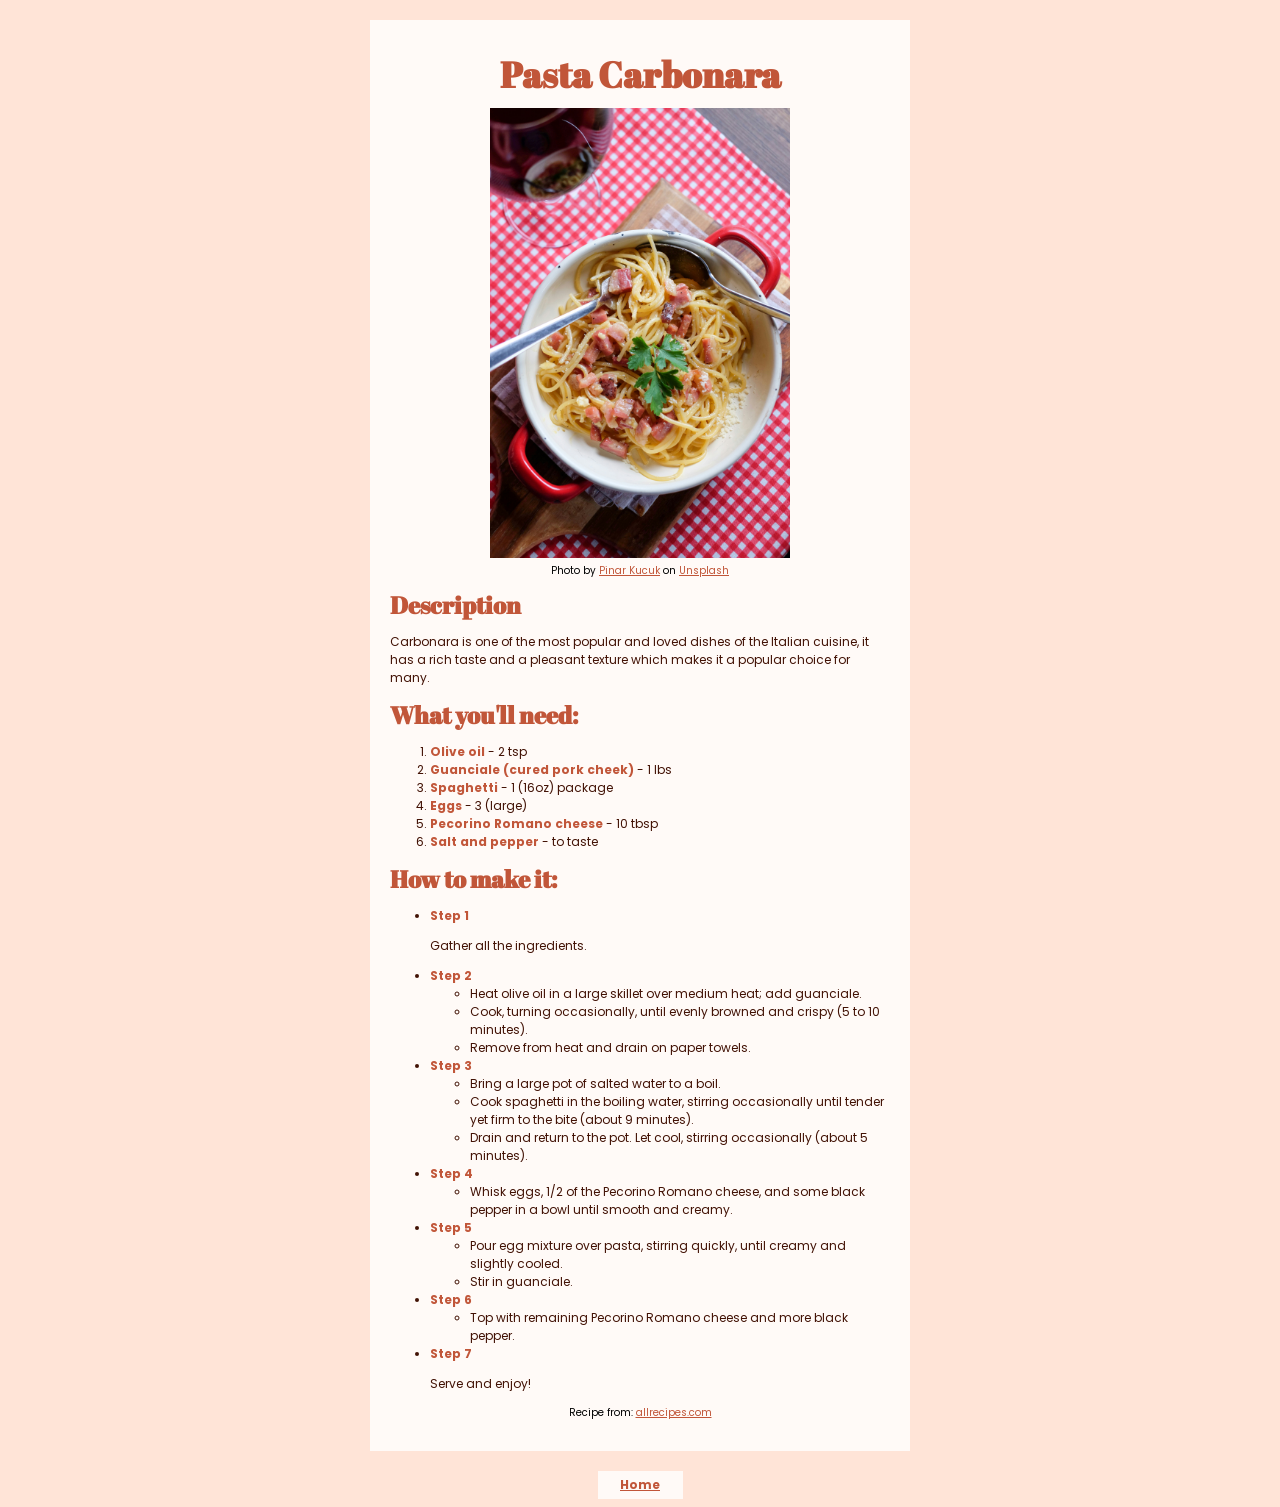
<file: recipes/carbonara.html>
<!DOCTYPE html>
<html lang="en">
<head>
    <meta charset="UTF-8">
    <meta name="viewport" content="width=device-width, initial-scale=1.0">
    <link rel="stylesheet" href="../css/style.css">
    <link rel="stylesheet" href="https://fonts.googleapis.com/css?family=Abril Fatface">
    <link rel="stylesheet" href='https://fonts.googleapis.com/css?family=Poppins'>
    <title>Pasta Carbonara</title>
</head>
<body>
    <div class="card">
    <h1 class="title">Pasta Carbonara</h1>
    <img src="../img/carbonara.jpg" alt="A photo of cooked pasta on a plate" width="300">
    <p class="source">Photo by <a href="https://unsplash.com/@pinarimsi?utm_source=unsplash&utm_medium=referral&utm_content=creditCopyText" target="_blank" rel="noreferrer">Pinar Kucuk</a> on <a href="https://unsplash.com/photos/bowl-of-pasta-QuFm328PV88?utm_source=unsplash&utm_medium=referral&utm_content=creditCopyText" target="_blank" rel="noreferrer">Unsplash</a></p>
    <h2 class="sub-title">Description</h2>
    <p class="list">Carbonara is one of the most popular and loved dishes of the Italian cuisine, it has a rich taste and a pleasant texture which makes it a popular choice for many.</p>
    <h2 class="sub-title">What you'll need:</h2>
    <ol class="list">
        <li><strong>Olive oil</strong> - 2 tsp </li>
        <li><strong>Guanciale (cured pork cheek)</strong> - 1 lbs</li>
        <li><strong>Spaghetti</strong> - 1 (16oz) package</li>
        <li><strong>Eggs</strong> - 3 (large)</li>
        <li><strong>Pecorino Romano cheese</strong> - 10 tbsp</li>
        <li><strong>Salt and pepper</strong> - to taste</li>
    </ol>
    <h2 class="sub-title">How to make it:</h2>
    <ul class="list">
        <li><strong>Step 1</strong>
            <p>Gather all the ingredients.</p>
        </li>
        <li><strong>Step 2</strong>
            <ul>
                <li>Heat olive oil in a large skillet over medium heat; add guanciale.</li>
                <li>Cook, turning occasionally, until evenly browned and crispy (5 to 10 minutes).</li>
                <li>Remove from heat and drain on paper towels.</li>
            </ul>
        </li>
        <li><strong>Step 3</strong>
            <ul>
                <li>Bring a large pot of salted water to a boil.</li>
                <li>Cook spaghetti in the boiling water, stirring occasionally until tender yet firm to the bite (about 9 minutes).</li>
                <li>Drain and return to the pot. Let cool, stirring occasionally (about 5 minutes).</li>
            </ul>
        </li>
        <li><strong>Step 4</strong></li>
        <ul>
            <li>Whisk eggs, 1/2 of the Pecorino Romano cheese, and some black pepper in a bowl until smooth and creamy.</li>
        </ul>
        <li><strong>Step 5</strong></li>
        <ul>
            <li>Pour egg mixture over pasta, stirring quickly, until creamy and slightly cooled.</li>
            <li>Stir in guanciale.</li>
        </ul>
        <li><strong>Step 6</strong></li>
        <ul>
            <li>Top with remaining Pecorino Romano cheese and more black pepper.</li>
        </ul>
        <li><strong>Step 7</strong></li>
        <p>Serve and enjoy!</p>
    </ul>
    <p class="source">Recipe from: <a href="https://www.allrecipes.com/recipe/245775/spaghetti-alla-carbonara-the-traditional-italian-recipe/" target="_blank" rel="noreferrer">allrecipes.com</a></p>
    </div>
    <p id="home"><strong><a href="../index.html">Home</a></strong></p>
</body>
</html>
</file>
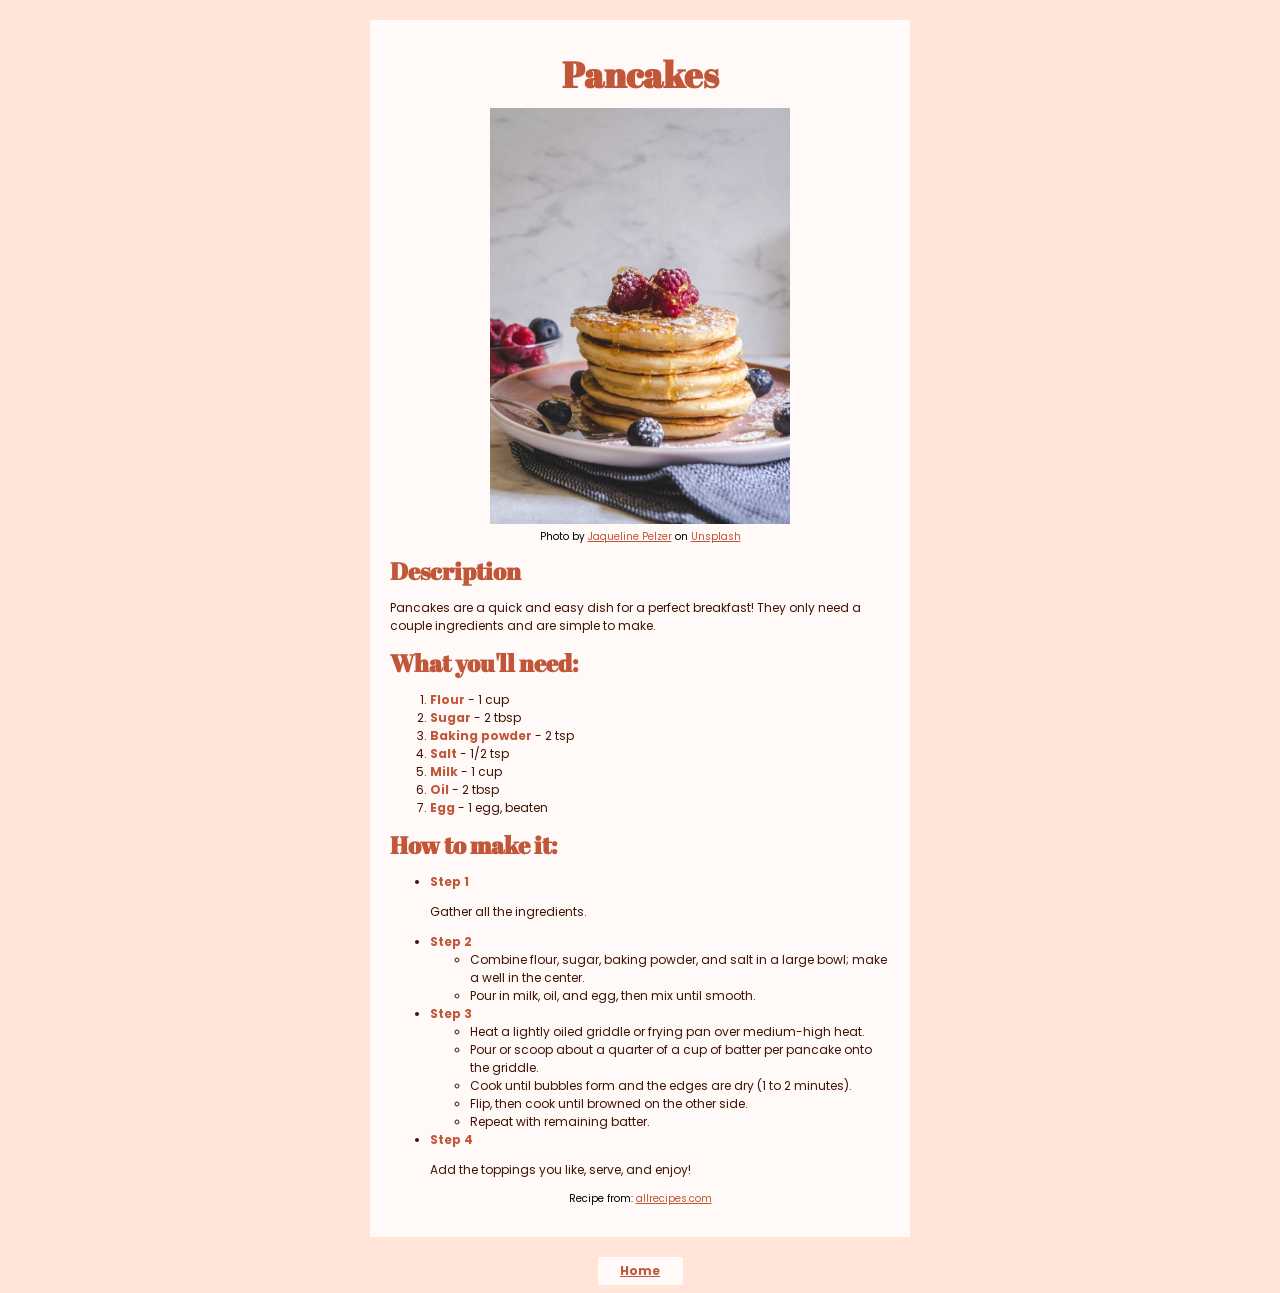
<file: recipes/pancakes.html>
<!DOCTYPE html>
<html lang="en">
<head>
    <meta charset="UTF-8">
    <meta name="viewport" content="width=device-width, initial-scale=1.0">
    <link rel="stylesheet" href="../css/style.css">
    <link rel="stylesheet" href="https://fonts.googleapis.com/css?family=Abril Fatface">
    <link rel="stylesheet" href="https://fonts.googleapis.com/css?family=Poppins">
    <title>Pancakes</title>
</head>
<body>
    <div class="card">
    <h1 class="title">Pancakes</h1>
    <img src="../img/pancake.jpg" alt="a photo of several pancakes with berries on a plate." width="300">
    <p class="source">Photo by <a href="https://unsplash.com/@jaqui123456?utm_source=unsplash&utm_medium=referral&utm_content=creditCopyText" target="_blank" rel="noreferrer">Jaqueline Pelzer</a> on <a href="https://unsplash.com/photos/pancakes-with-berries-on-white-ceramic-plate-MytHEJlzdcM?utm_source=unsplash&utm_medium=referral&utm_content=creditCopyText" target="_blank" rel="noreferrer">Unsplash</a></p>
    <h2 class="sub-title">Description</h2>
    <p class="list">Pancakes are a quick and easy dish for a perfect breakfast! They only need a couple ingredients and are simple to make.</p>
    <h2 class="sub-title">What you'll need:</h2>
    <ol class="list">
        <li><strong>Flour</strong> - 1 cup</li>
        <li><strong>Sugar</strong> - 2 tbsp</li>
        <li><strong>Baking powder</strong> - 2 tsp</li>
        <li><strong>Salt</strong> - 1/2 tsp</li>
        <li><strong>Milk</strong> - 1 cup</li>
        <li><strong>Oil</strong> - 2 tbsp</li>
        <li><strong>Egg</strong> - 1 egg, beaten</li>
    </ol>
    <h2 class="sub-title">How to make it:</h2>
    <ul class="list">
        <li><strong>Step 1</strong>
            <p>Gather all the ingredients.</p>
        </li>
        <li><strong>Step 2</strong>
            <ul>
                <li>Combine flour, sugar, baking powder, and salt in a large bowl; make a well in the center.</li>
                <li>Pour in milk, oil, and egg, then mix until smooth.</li>
            </ul>
        </li>
        <li><strong>Step 3</strong>
            <ul>
                <li>Heat a lightly oiled griddle or frying pan over medium-high heat.</li>
                <li>Pour or scoop about a quarter of a cup of batter per pancake onto the griddle.</li>
                <li>Cook until bubbles form and the edges are dry (1 to 2 minutes).</li>
                <li>Flip, then cook until browned on the other side.</li>
                <li>Repeat with remaining batter.</li>
            </ul>
        </li>
        <li><strong>Step 4</strong></li>
        <p>Add the toppings you like, serve, and enjoy!</p>
    </ul>
    <p class="source">Recipe from: <a href="https://www.allrecipes.com/recipe/45396/easy-pancakes/" target="_blank" rel="noreferrer">allrecipes.com</a></p>
    </div>
    <p id="home"><strong><a href="../index.html">Home</a></strong></p>
</body>
</html>
</file>
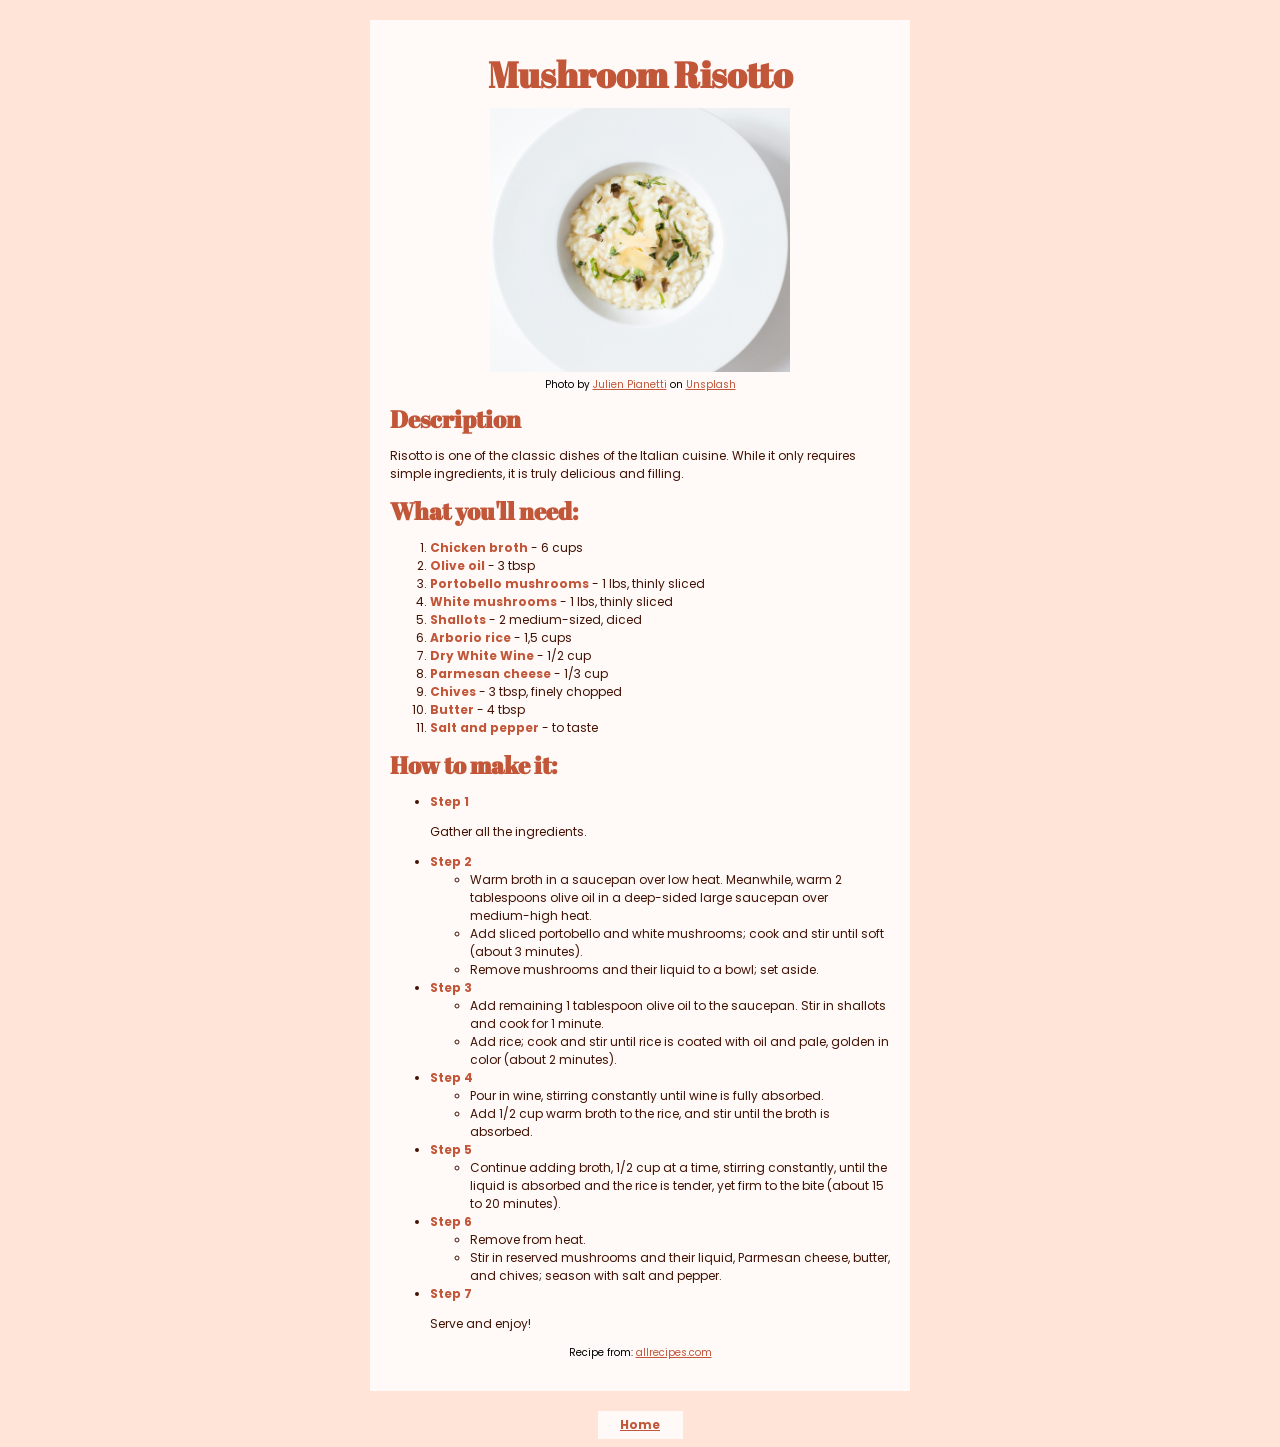
<file: recipes/risotto.html>
<!DOCTYPE html>
<html lang="en">
<head>
    <meta charset="UTF-8">
    <meta name="viewport" content="width=device-width, initial-scale=1.0">
    <link rel="stylesheet" href="../css/style.css">
    <link rel="stylesheet" href="https://fonts.googleapis.com/css?family=Abril Fatface">
    <link rel="stylesheet" href="https://fonts.googleapis.com/css?family=Poppins">
    <title>Mushroom Risotto</title>
</head>
<body>
    <div class="card">
    <h1 class="title">Mushroom Risotto</h1>
    <img src="../img/risotto.jpg" alt="a photo of of mushroom risotto on a white plate" width="300">
    <p class="source">Photo by <a href="https://unsplash.com/@julienpian?utm_source=unsplash&utm_medium=referral&utm_content=creditCopyText" target="_blank" rel="noreferrer">Julien Pianetti</a> on <a href="https://unsplash.com/photos/risotto-on-white-ceramic-plate-qIPRTMulc-g?utm_source=unsplash&utm_medium=referral&utm_content=creditCopyText" target="_blank" rel="noreferrer">Unsplash</a></p>
    
    <h2 class="sub-title">Description</h2>
    <p class="list">Risotto is one of the classic dishes of the Italian cuisine. While it only requires simple ingredients, it is truly delicious and filling.</p>
    
    <h2 class="sub-title">What you'll need:</h2>
    <ol class="list">
        <li><strong>Chicken broth</strong> - 6 cups</li>
        <li><strong>Olive oil</strong> - 3 tbsp</li>
        <li><strong>Portobello mushrooms</strong> - 1 lbs, thinly sliced</li>
        <li><strong>White mushrooms</strong> - 1 lbs, thinly sliced</li>
        <li><strong>Shallots</strong> - 2 medium-sized, diced</li>
        <li><strong>Arborio rice</strong> - 1,5 cups</li>
        <li><strong>Dry White Wine</strong> - 1/2 cup</li>
        <li><strong>Parmesan cheese</strong> - 1/3 cup</li>
        <li><strong>Chives</strong> - 3 tbsp, finely chopped</li>
        <li><strong>Butter</strong> - 4 tbsp</li>
        <li><strong>Salt and pepper</strong> - to taste</li>
    </ol>
    
    <h2 class="sub-title">How to make it:</h2>
    <ul class="list">
        <li><strong>Step 1</strong>
            <p>Gather all the ingredients.</p>
        </li>
        <li><strong>Step 2</strong>
            <ul>
                <li>Warm broth in a saucepan over low heat. Meanwhile, warm 2 tablespoons olive oil in a deep-sided large saucepan over medium-high heat.</li>
                <li>Add sliced portobello and white mushrooms; cook and stir until soft (about 3 minutes).</li>
                <li>Remove mushrooms and their liquid to a bowl; set aside.</li>
            </ul>
        </li>
        <li><strong>Step 3</strong>
            <ul>
                <li>Add remaining 1 tablespoon olive oil to the saucepan. Stir in shallots and cook for 1 minute.</li>
                <li>Add rice; cook and stir until rice is coated with oil and pale, golden in color (about 2 minutes).</li>
            </ul>
        </li>
         <li><strong>Step 4</strong>
            <ul>
                <li>Pour in wine, stirring constantly until wine is fully absorbed.</li>
                <li>Add 1/2 cup warm broth to the rice, and stir until the broth is absorbed.</li>
            </ul>
        </li>
         <li><strong>Step 5</strong>
            <ul>
                <li>Continue adding broth, 1/2 cup at a time, stirring constantly, until the liquid is absorbed and the rice is tender, yet firm to the bite (about 15 to 20 minutes).</li>
            </ul>
        </li>
         <li><strong>Step 6</strong>
            <ul>
                <li>Remove from heat.</li>
                <li>Stir in reserved mushrooms and their liquid, Parmesan cheese, butter, and chives; season with salt and pepper.</li>
            </ul>
        </li>
        <li><strong>Step 7</strong></li>
        <p>Serve and enjoy!</p>
    </ul>
    <p class="source">Recipe from: <a href="https://www.allrecipes.com/recipe/85389/gourmet-mushroom-risotto/" target="_blank" rel="noreferrer">allrecipes.com</a></p>
    </div>
    <p id="home"><strong><a href="../index.html">Home</a></strong></p>
</body>
</html>
</file>
<file: css/style.css>
body {
    background: #ffe4d7;
}

a {
    color: #c15639;
}

img {
display: block;
margin: 0 auto;
}

strong{
    color: #c15639;
}

.card {
    width: 500px;
    background: #fffaf7;
    padding: 20px;
    margin: 20px auto;
}

.title {
    font-family: "Abril Fatface", sans-serif;
    font-size: 36px;
    text-align: center;
    color: #c15639;
    margin: 10px auto;
}

.sub-title {
    font-family: "Abril Fatface", sans-serif;
    font-size: 24px;
    color: #c15639;
    margin: 8px 0px;
}

.menu {
    border-top: #c15639 dashed 2px;
    padding-top: 5px;
}
.menu li {
    padding: 5px;
    margin: 8px;
    background: #ffe4d79a;
    font-family: Poppins, sans-serif;
    color: #c15639;
}

.list {
    font-family: Poppins, sans-serif;
    font-size: 12px;
    color: #421205;
}

.source {
    font-family: Poppins, sans-serif;
    font-size: 10px;
    text-align: center;
    margin-top: 5px;
}

#footer,
#home {
    font-family: Poppins, sans-serif;
    font-size: 12px;
    text-align: center;
    color: #c15639;
    margin-top: -15px;
}

#home {
    width: 75px;
    margin: 0 auto;
    padding: 5px;
    background-color: #fffaf7;
}
</file>
